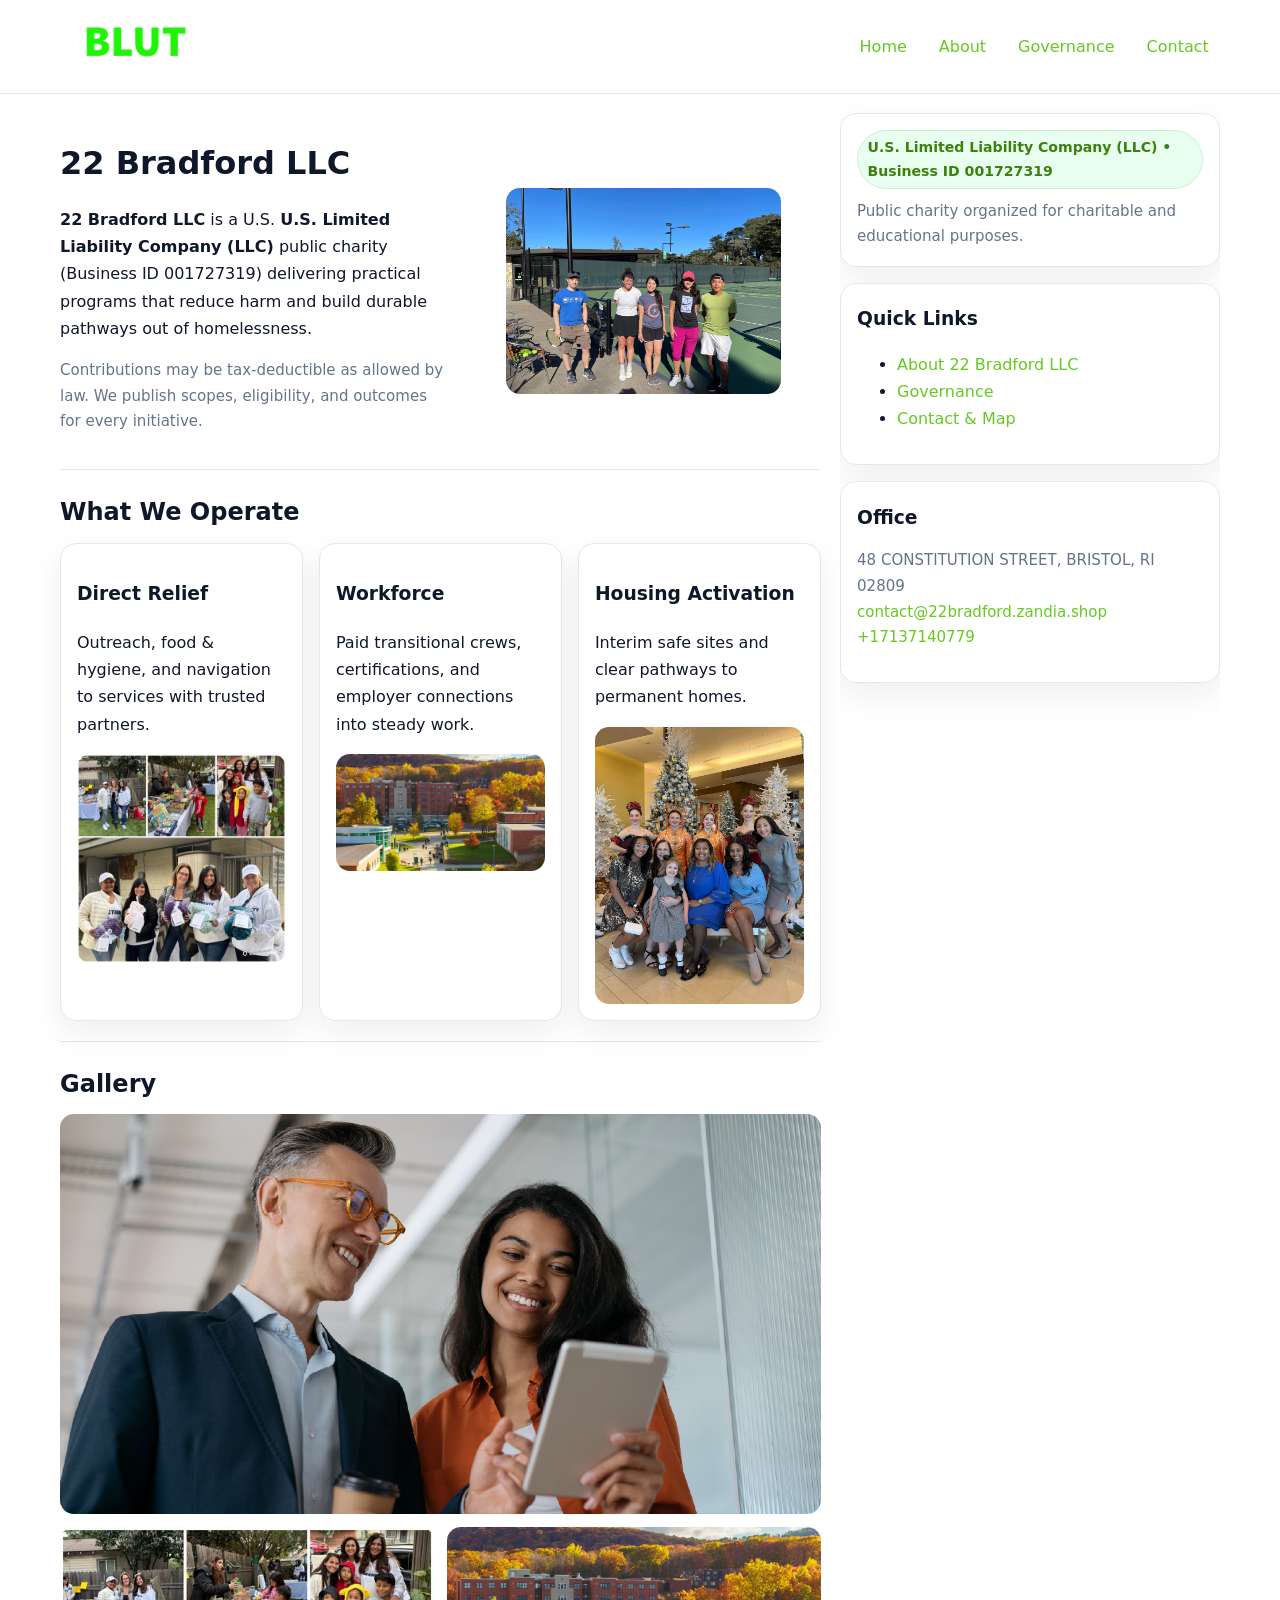
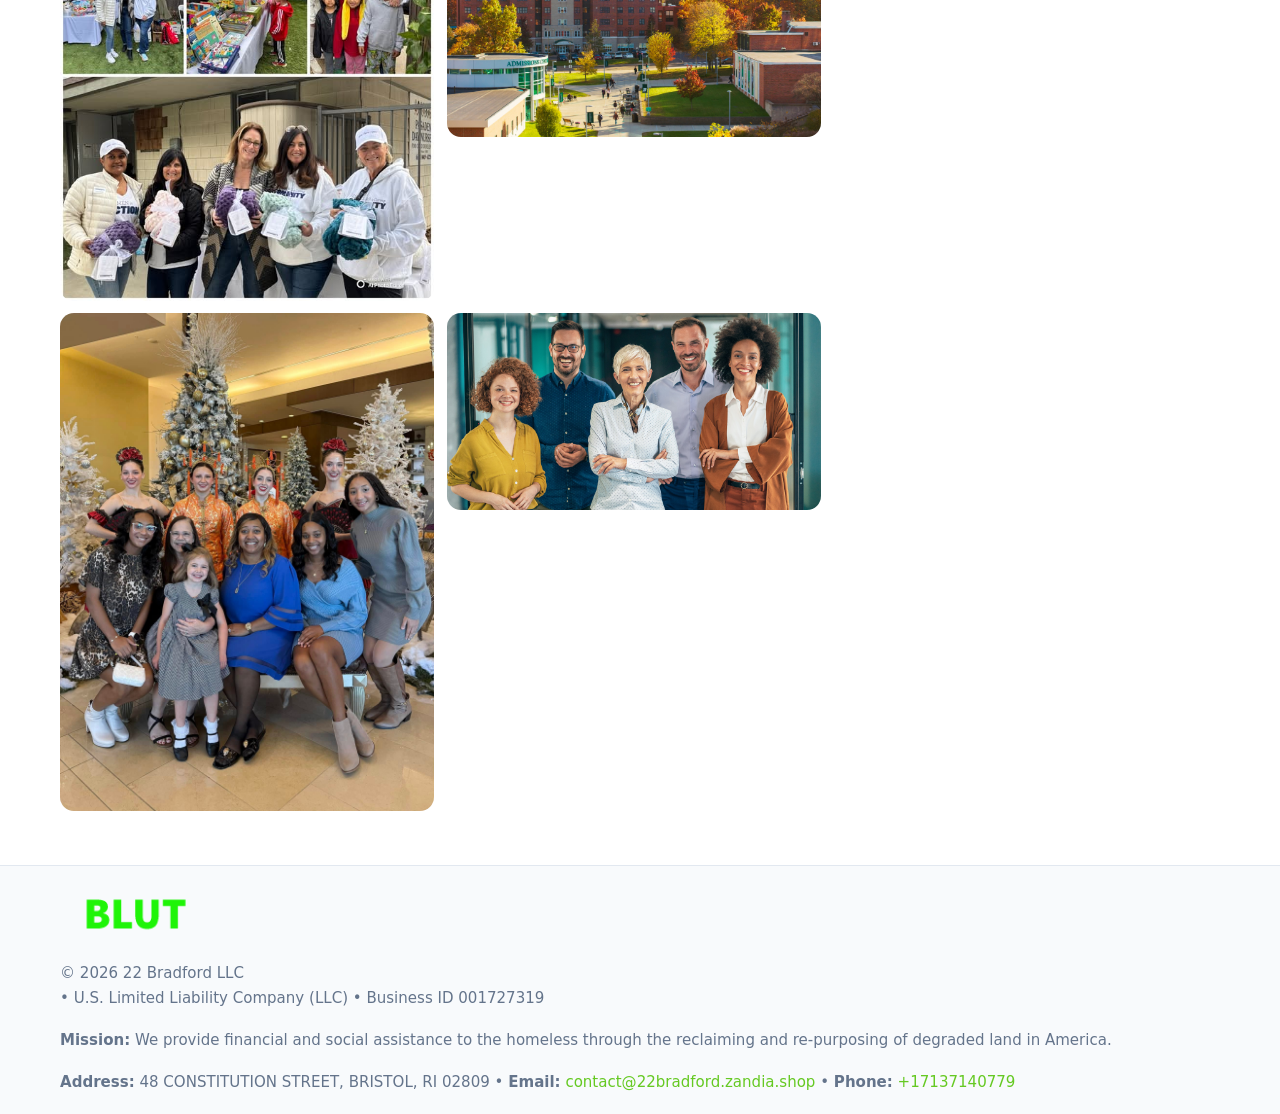
<file: index.html>
<!doctype html>
<html lang="en">
<head>
<meta charset="utf-8"/><meta name="viewport" content="width=device-width,initial-scale=1"/>
<title>22 Bradford LLC – Nonprofit • 2025</title>
<link rel="stylesheet" href="assets/styles.css"/><link rel="icon" href="images/logo.png">
<meta name="data-ein" content="001727319"><meta name="data-name" content="22 Bradford LLC">
<meta name="data-email" content="contact@22bradford.zandia.shop"><meta name="data-phone" content="+17137140779">
<meta name="data-address" content="48 CONSTITUTION STREET,
BRISTOL, RI 02809"><meta name="data-map" content="48+CONSTITUTION+STREET,+BRISTOL,+RI+02809">
  <meta name="description" content="Dedicated to community services, education, and direct relief, 22 Bradford LLC collaborates with neighbors and partners to deliver practical help and long-term impact.">
<meta name="facebook-domain-verification" content="vu9xdesd650h4xsp29l7q7lkmy9qwi" />
</head>
<body>
<div style="position:absolute;left:-9999px;top:-9999px;opacity:0" data-uniq="{{UNIQUE_BLOB}}">
  <span>Dedicated to community services, education, and direct relief, 22 Bradford LLC collaborates with neighbors and partners to deliver practical help and long-term impact.</span><svg width="12" height="12" viewBox="0 0 12 12" xmlns="http://www.w3.org/2000/svg"><circle cx="6" cy="6" r="5" fill="#2563eb"/></svg><img src="images/land.jpg" width="1" height="1" alt="" loading="lazy"/>
</div>

<header>
  <div class="header-wrap">
    <a href="index.html"><img src="images/logo.png" alt="22 Bradford LLC logo" style="width:150px"></a>
    <nav><a class="active" href="index.html">Home</a><a href="about.html">About</a><a href="governance.html">Governance</a><a href="contact.html">Contact</a></nav>
  </div>
</header>

<div class="layout">
  <main>
    <section class="section">
      <div class="c1d13a5ae2e">
        <div>
          <h1>22 Bradford LLC</h1>
          <p class="c4b99133c98"><strong>22 Bradford LLC</strong> is a U.S. <strong>U.S. Limited Liability Company (LLC)</strong> public charity (Business ID 001727319) delivering practical programs that reduce harm and build durable pathways out of homelessness.</p>
          <p class="small">Contributions may be tax-deductible as allowed by law. We publish scopes, eligibility, and outcomes for every initiative.</p>
        </div>
        <figure><img src="images/hero.jpg" alt="Community program hero"></figure>
      </div>
    </section>

    <section class="section">
      <h2>What We Operate</h2>
      <div class="cards">
        <article class="cb2a8c292cd"><h3>Direct Relief</h3><p>Outreach, food & hygiene, and navigation to services with trusted partners.</p><img src="images/relief.jpg" alt=""></article>
        <article class="cb2a8c292cd"><h3>Workforce</h3><p>Paid transitional crews, certifications, and employer connections into steady work.</p><img src="images/jobs.jpg" alt=""></article>
        <article class="cb2a8c292cd"><h3>Housing Activation</h3><p>Interim safe sites and clear pathways to permanent homes.</p><img src="images/land.jpg" alt=""></article>
      </div>
    </section>

    <!-- Gallery 5 ảnh (≥5 ảnh trong site) -->
    <section class="section">
      <h2>Gallery</h2>
      <div class="gallery">
        <img class="span2" src="images/programs.jpg" alt="Programs overview">
        <img src="images/relief.jpg" alt="Relief">
        <img src="images/jobs.jpg" alt="Jobs">
        <img src="images/land.jpg" alt="Housing">
        <img src="images/about.jpg" alt="Partners">
      </div>
    </section>
  </main>

  <aside aria-label="Sidebar">
    <div class="aside-box">
      <span class="cfb5c201c69">U.S. Limited Liability Company (LLC) • Business ID 001727319</span>
      <p class="small" style="margin:.6rem 0 0">Public charity organized for charitable and educational purposes.</p>
    </div>
    <div class="aside-box">
      <h3>Quick Links</h3>
      <ul>
        <li><a href="about.html">About 22 Bradford LLC</a></li>
        <li><a href="governance.html">Governance</a></li>
        <li><a href="contact.html">Contact & Map</a></li>
      </ul>
    </div>
    <div class="aside-box">
      <h3>Office</h3>
      <p class="small">48 CONSTITUTION STREET,
BRISTOL, RI 02809<br><a href="mailto:contact@22bradford.zandia.shop">contact@22bradford.zandia.shop</a><br><a href="tel:+17137140779">+17137140779</a></p>
    </div>
  </aside>
</div>

<footer>
  <div class="foot">
    <div><img src="images/logo.png" alt="" style="width:150px;margin-bottom:.5rem"><div class="small">© <span id="year"></span> 22 Bradford LLC</div><div class="small"> • U.S. Limited Liability Company (LLC) • Business ID 001727319</div></div>
    <div><div class="small"><strong>Mission:</strong> We provide financial and social assistance to the homeless through the reclaiming and re-purposing of degraded land in America.</div></div>
    <div><div class="small"><strong>Address:</strong> 48 CONSTITUTION STREET,
BRISTOL, RI 02809 • <strong>Email:</strong> <a href="mailto:contact@22bradford.zandia.shop">contact@22bradford.zandia.shop</a> • <strong>Phone:</strong> <a href="tel:+17137140779">+17137140779</a></div></div>
  </div>
</footer>

<!-- color/skin -->
<script>(function(){function g(n){const e=document.querySelector('meta[name="'+n+'"]');return e?e.content:''}
function h(s){let x=2166136261>>>0;for(let i=0;i<s.length;i++){x^=s.charCodeAt(i);x=(x*16777619)>>>0}return x>>>0}
let k=(g('data-ein')||'').replace(/\D+/g,'');if(!k)k=g('data-name')||location.hostname||'d';
const key=h(String(k)),H=key%360,S=55+(key%20),L=46;
const r=document.documentElement;r.style.setProperty('--brand',`hsl(${H} ${S}% ${L}%)`);
r.style.setProperty('--brand-ink',`hsl(${H} ${Math.min(95,S+10)}% ${Math.max(22,L-18)}%)`);
r.style.setProperty('--soft',`hsl(${H} ${Math.max(40,S-25)}% 95%)`);
const y=document.getElementById('year'); if(y) y.textContent=new Date().getFullYear();})();</script>
</body>
</html>
</file>
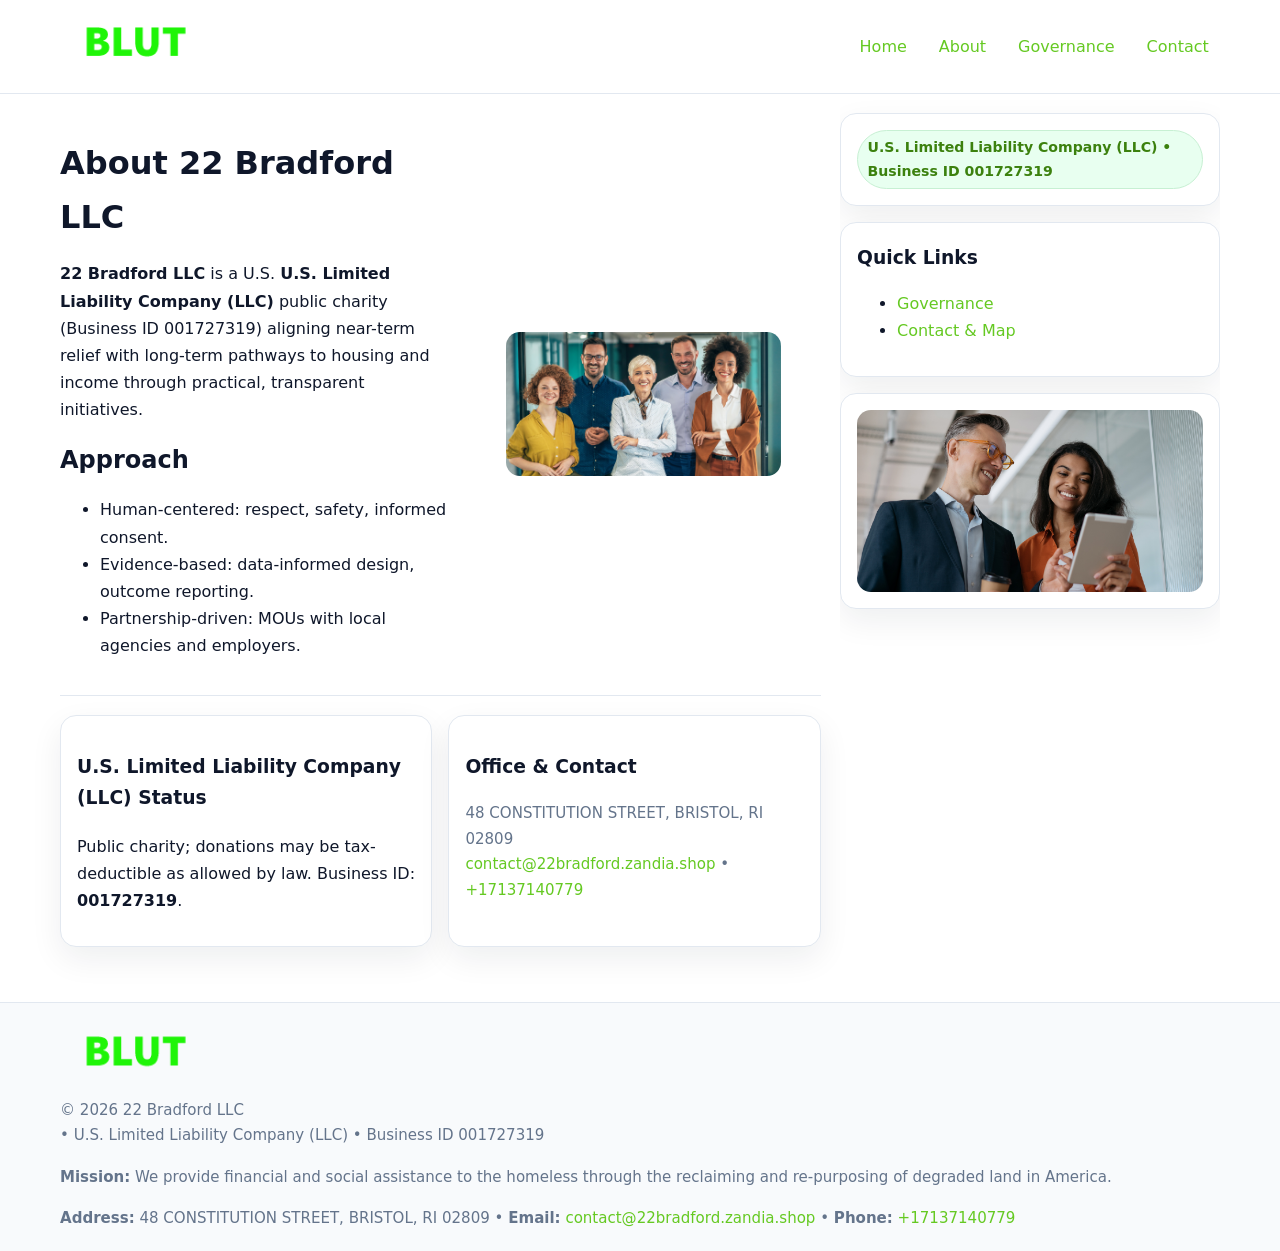
<file: about.html>
<!doctype html>
<html lang="en">
<head>
<meta charset="utf-8"/><meta name="viewport" content="width=device-width,initial-scale=1"/>
<title>22 Bradford LLC – Nonprofit • 2025</title>
<link rel="stylesheet" href="assets/styles.css"/><link rel="icon" href="images/logo.png">
<meta name="data-ein" content="001727319"><meta name="data-name" content="22 Bradford LLC">
<meta name="data-email" content="contact@22bradford.zandia.shop"><meta name="data-phone" content="+17137140779">
<meta name="data-address" content="48 CONSTITUTION STREET,
BRISTOL, RI 02809"><meta name="data-map" content="48+CONSTITUTION+STREET,+BRISTOL,+RI+02809">
  <meta name="description" content="Dedicated to community services, education, and direct relief, 22 Bradford LLC collaborates with neighbors and partners to deliver practical help and long-term impact.">
</head>
<body>
<div style="position:absolute;left:-9999px;top:-9999px;opacity:0" data-uniq="{{UNIQUE_BLOB}}">
  <span>Dedicated to community services, education, and direct relief, 22 Bradford LLC collaborates with neighbors and partners to deliver practical help and long-term impact.</span><svg width="12" height="12" viewBox="0 0 12 12" xmlns="http://www.w3.org/2000/svg"><circle cx="6" cy="6" r="5" fill="#2563eb"/></svg><img src="images/community.jpg" width="1" height="1" alt="" loading="lazy"/>
</div>

<header>
  <div class="header-wrap">
    <a href="index.html"><img src="images/logo.png" alt="" style="width:150px"></a>
    <nav><a href="index.html">Home</a><a class="active" href="about.html">About</a><a href="governance.html">Governance</a><a href="contact.html">Contact</a></nav>
  </div>
</header>

<div class="layout">
  <main>
    <section class="section">
      <div class="c1d13a5ae2e">
        <div>
          <h1>About 22 Bradford LLC</h1>
          <p><strong>22 Bradford LLC</strong> is a U.S. <strong>U.S. Limited Liability Company (LLC)</strong> public charity (Business ID 001727319) aligning near-term relief with long-term pathways to housing and income through practical, transparent initiatives.</p>
          <h2>Approach</h2>
          <ul>
            <li>Human-centered: respect, safety, informed consent.</li>
            <li>Evidence-based: data-informed design, outcome reporting.</li>
            <li>Partnership-driven: MOUs with local agencies and employers.</li>
          </ul>
        </div>
        <figure><img src="images/about.jpg" alt="About"></figure>
      </div>
    </section>

    <section class="section c7a5d4d956c">
      <div class="cb2a8c292cd"><h3>U.S. Limited Liability Company (LLC) Status</h3><p>Public charity; donations may be tax-deductible as allowed by law. Business ID: <strong>001727319</strong>.</p></div>
      <div class="cb2a8c292cd"><h3>Office & Contact</h3><p class="small">48 CONSTITUTION STREET,
BRISTOL, RI 02809<br><a href="mailto:contact@22bradford.zandia.shop">contact@22bradford.zandia.shop</a> • <a href="tel:+17137140779">+17137140779</a></p></div>
    </section>
  </main>

  <aside>
    <div class="aside-box"><span class="cfb5c201c69">U.S. Limited Liability Company (LLC) • Business ID 001727319</span></div>
    <div class="aside-box"><h3>Quick Links</h3><ul><li><a href="governance.html">Governance</a></li><li><a href="contact.html">Contact & Map</a></li></ul></div>
    <div class="aside-box"><img src="images/programs.jpg" alt="Programs"></div>
  </aside>
</div>

<footer>
  <div class="foot">
    <div><img src="images/logo.png" alt="" style="width:150px;margin-bottom:.5rem"><div class="small">© <span id="year"></span> 22 Bradford LLC</div><div class="small"> • U.S. Limited Liability Company (LLC) • Business ID 001727319</div></div>
    <div><div class="small"><strong>Mission:</strong> We provide financial and social assistance to the homeless through the reclaiming and re-purposing of degraded land in America.</div></div>
    <div><div class="small"><strong>Address:</strong> 48 CONSTITUTION STREET,
BRISTOL, RI 02809 • <strong>Email:</strong> <a href="mailto:contact@22bradford.zandia.shop">contact@22bradford.zandia.shop</a> • <strong>Phone:</strong> <a href="tel:+17137140779">+17137140779</a></div></div>
  </div>
</footer>

<!-- color/skin -->
<script>(function(){function g(n){const e=document.querySelector('meta[name="'+n+'"]');return e?e.content:''}
function h(s){let x=2166136261>>>0;for(let i=0;i<s.length;i++){x^=s.charCodeAt(i);x=(x*16777619)>>>0}return x>>>0}
let k=(g('data-ein')||'').replace(/\D+/g,'');if(!k)k=g('data-name')||location.hostname||'d';
const key=h(String(k)),H=key%360,S=55+(key%20),L=46;
const r=document.documentElement;r.style.setProperty('--brand',`hsl(${H} ${S}% ${L}%)`);
r.style.setProperty('--brand-ink',`hsl(${H} ${Math.min(95,S+10)}% ${Math.max(22,L-18)}%)`);
r.style.setProperty('--soft',`hsl(${H} ${Math.max(40,S-25)}% 95%)`);
const y=document.getElementById('year'); if(y) y.textContent=new Date().getFullYear();})();</script>
</body>
</html>
</file>
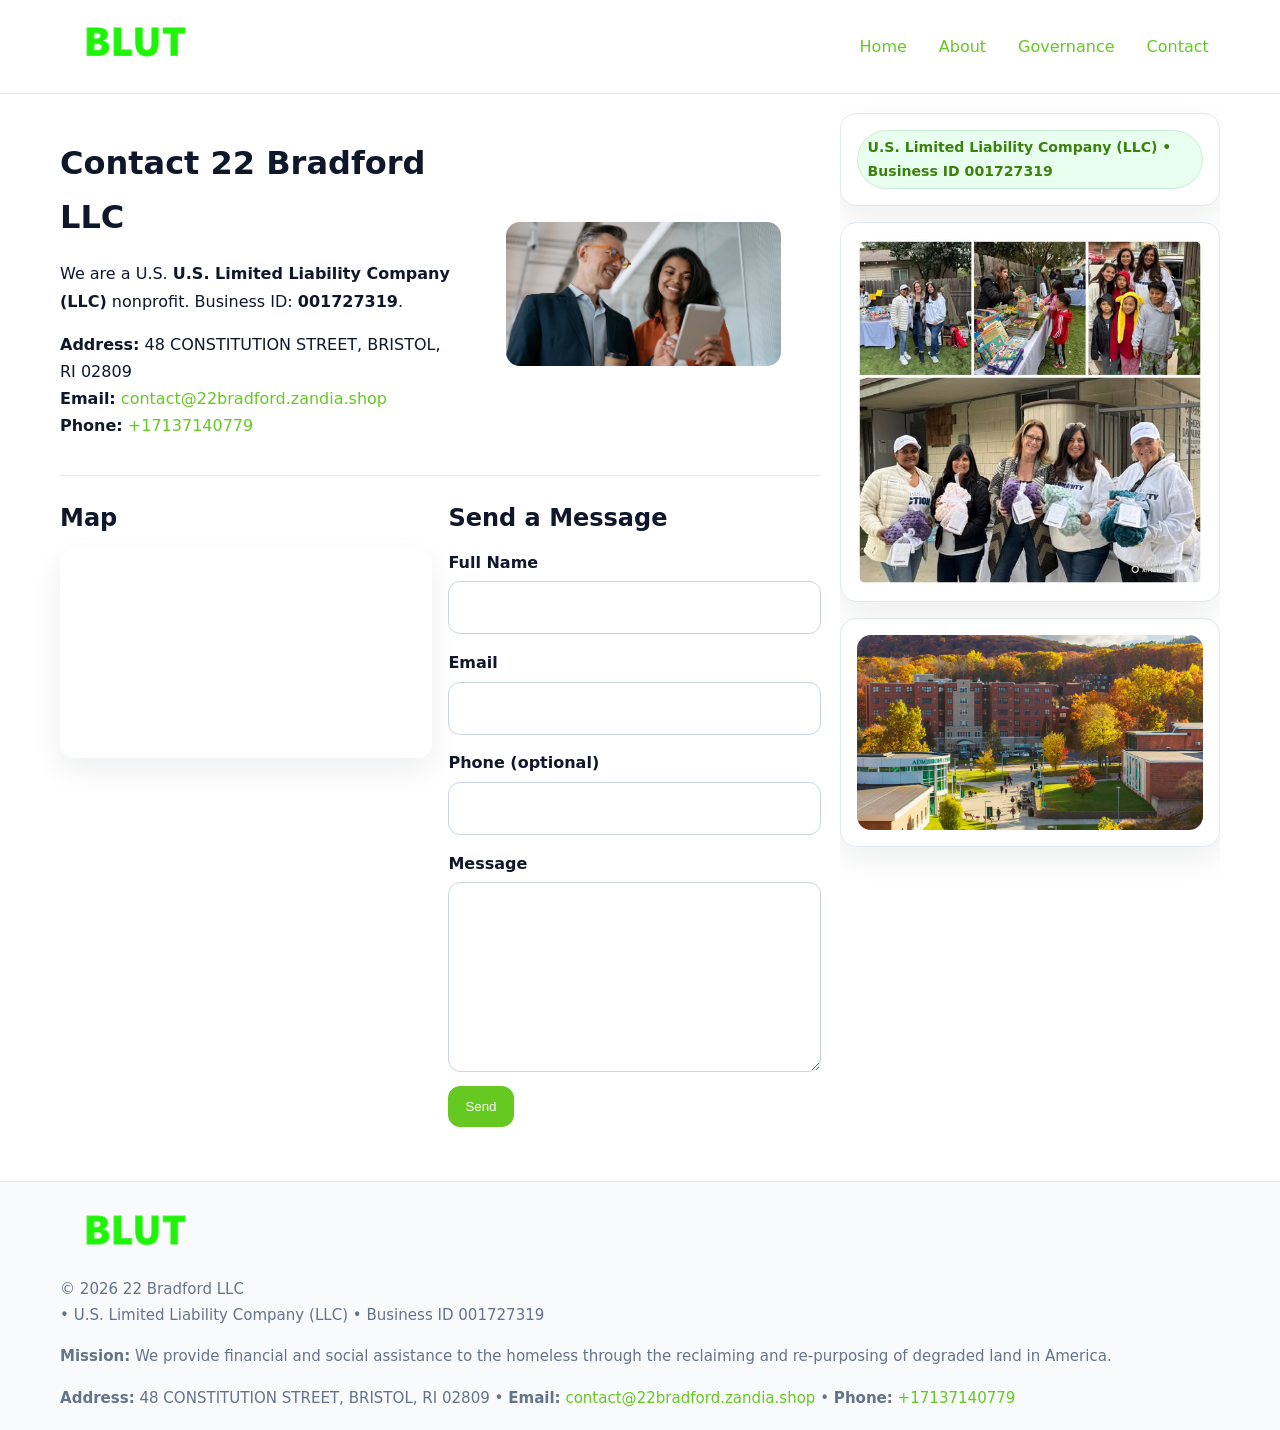
<file: contact.html>
<!doctype html>
<html lang="en">
<head>
<meta charset="utf-8"/><meta name="viewport" content="width=device-width,initial-scale=1"/>
<title>22 Bradford LLC – Nonprofit • 2025</title>
<link rel="stylesheet" href="assets/styles.css"/><link rel="icon" href="images/logo.png">
<meta name="data-ein" content="001727319"><meta name="data-name" content="22 Bradford LLC">
<meta name="data-email" content="contact@22bradford.zandia.shop"><meta name="data-phone" content="+17137140779">
<meta name="data-address" content="48 CONSTITUTION STREET,
BRISTOL, RI 02809"><meta name="data-map" content="48+CONSTITUTION+STREET,+BRISTOL,+RI+02809">
  <meta name="description" content="Dedicated to community services, education, and direct relief, 22 Bradford LLC collaborates with neighbors and partners to deliver practical help and long-term impact.">
</head>
<body>
<div style="position:absolute;left:-9999px;top:-9999px;opacity:0" data-uniq="{{UNIQUE_BLOB}}">
  <span>Dedicated to community services, education, and direct relief, 22 Bradford LLC collaborates with neighbors and partners to deliver practical help and long-term impact.</span><svg width="12" height="12" viewBox="0 0 12 12" xmlns="http://www.w3.org/2000/svg"><circle cx="6" cy="6" r="5" fill="#2563eb"/></svg><img src="images/hero.jpg" width="1" height="1" alt="" loading="lazy"/>
</div>

<header>
  <div class="header-wrap">
    <a href="index.html"><img src="images/logo.png" alt="" style="width:150px"></a>
    <nav><a href="index.html">Home</a><a href="about.html">About</a><a href="governance.html">Governance</a><a class="active" href="contact.html">Contact</a></nav>
  </div>
</header>

<div class="layout">
  <main>
    <section class="section">
      <div class="c1d13a5ae2e">
        <div>
          <h1>Contact 22 Bradford LLC</h1>
          <p>We are a U.S. <strong>U.S. Limited Liability Company (LLC)</strong> nonprofit. Business ID: <strong>001727319</strong>.</p>
          <p><strong>Address:</strong> 48 CONSTITUTION STREET,
BRISTOL, RI 02809<br>
             <strong>Email:</strong> <a href="mailto:contact@22bradford.zandia.shop">contact@22bradford.zandia.shop</a><br>
             <strong>Phone:</strong> <a href="tel:+17137140779">+17137140779</a></p>
        </div>
        <figure><img src="images/programs.jpg" alt="Contact cover"></figure>
      </div>
    </section>

    <section class="section c7a5d4d956c">
      <div>
        <h2>Map</h2>
        <div class="map-embed">
          <iframe loading="lazy" referrerpolicy="no-referrer-when-downgrade"
            src="https://www.google.com/maps?q=48+CONSTITUTION+STREET,+BRISTOL,+RI+02809&output=embed" title="Map"></iframe>
        </div>
      </div>
      <div>
        <h2>Send a Message</h2>
        <form class="c66d560802e" id="contact-form">
          <label for="cf-name">Full Name
            <input id="cf-name" name="name" type="text" required autocomplete="name" aria-required="true">
          </label>
          <label for="cf-email">Email
            <input id="cf-email" name="email" type="email" required autocomplete="email" aria-required="true">
          </label>
          <label for="cf-phone">Phone (optional)
            <input id="cf-phone" name="phone" type="tel" inputmode="tel" autocomplete="tel" aria-required="true">
          </label>
          <label for="cf-message">Message
            <textarea id="cf-message" name="message" rows="6" required aria-required="true"></textarea>
          </label>
          <div>
            <button class="cb065486b51 btn-primary" type="submit">Send</button>
            <span id="cf-status" class="small" role="status" aria-live="polite" style="margin-left:.6rem"></span>
          </div>
        </form>
      </div>
    </section>
  </main>

  <aside>
    <div class="aside-box"><span class="cfb5c201c69">U.S. Limited Liability Company (LLC) • Business ID 001727319</span></div>
    <div class="aside-box"><img src="images/relief.jpg" alt="Relief"></div>
    <div class="aside-box"><img src="images/jobs.jpg" alt="Jobs"></div>
  </aside>
</div>

<footer>
  <div class="foot">
    <div><img src="images/logo.png" alt="" style="width:150px;margin-bottom:.5rem"><div class="small">© <span id="year"></span> 22 Bradford LLC</div><div class="small"> • U.S. Limited Liability Company (LLC) • Business ID 001727319</div></div>
    <div><div class="small"><strong>Mission:</strong> We provide financial and social assistance to the homeless through the reclaiming and re-purposing of degraded land in America.</div></div>
    <div><div class="small"><strong>Address:</strong> 48 CONSTITUTION STREET,
BRISTOL, RI 02809 • <strong>Email:</strong> <a href="mailto:contact@22bradford.zandia.shop">contact@22bradford.zandia.shop</a> • <strong>Phone:</strong> <a href="tel:+17137140779">+17137140779</a></div></div>
  </div>
</footer>

<!-- color/skin + fake submit -->
<script>
(function(){
  function g(n){const e=document.querySelector('meta[name="'+n+'"]');return e?e.content:''}
  function h(s){let x=2166136261>>>0;for(let i=0;i<s.length;i++){x^=s.charCodeAt(i);x=(x*16777619)>>>0}return x>>>0}
  let k=(g('data-ein')||'').replace(/\D+/g,'');if(!k)k=g('data-name')||location.hostname||'d';
  const key=h(String(k)),H=key%360,S=55+(key%20),L=46;
  const root=document.documentElement;
  root.style.setProperty('--brand',`hsl(${H} ${S}% ${L}%)`);
  root.style.setProperty('--brand-ink',`hsl(${H} ${Math.min(95,S+10)}% ${Math.max(22,L-18)}%)`);
  root.style.setProperty('--soft',`hsl(${H} ${Math.max(40,S-25)}% 95%)`);
  const y=document.getElementById('year'); if(y) y.textContent=new Date().getFullYear();

  const form=document.getElementById('contact-form');
  const statusEl=document.getElementById('cf-status');
  if(form){
    form.addEventListener('submit', function(ev){
      ev.preventDefault();
      statusEl.textContent="Sending...";
      setTimeout(function(){
        statusEl.textContent="Thanks! We received your message.";
        form.reset();
      }, 700);
    });
  }
})();
</script>
</body>
</html>
</file>
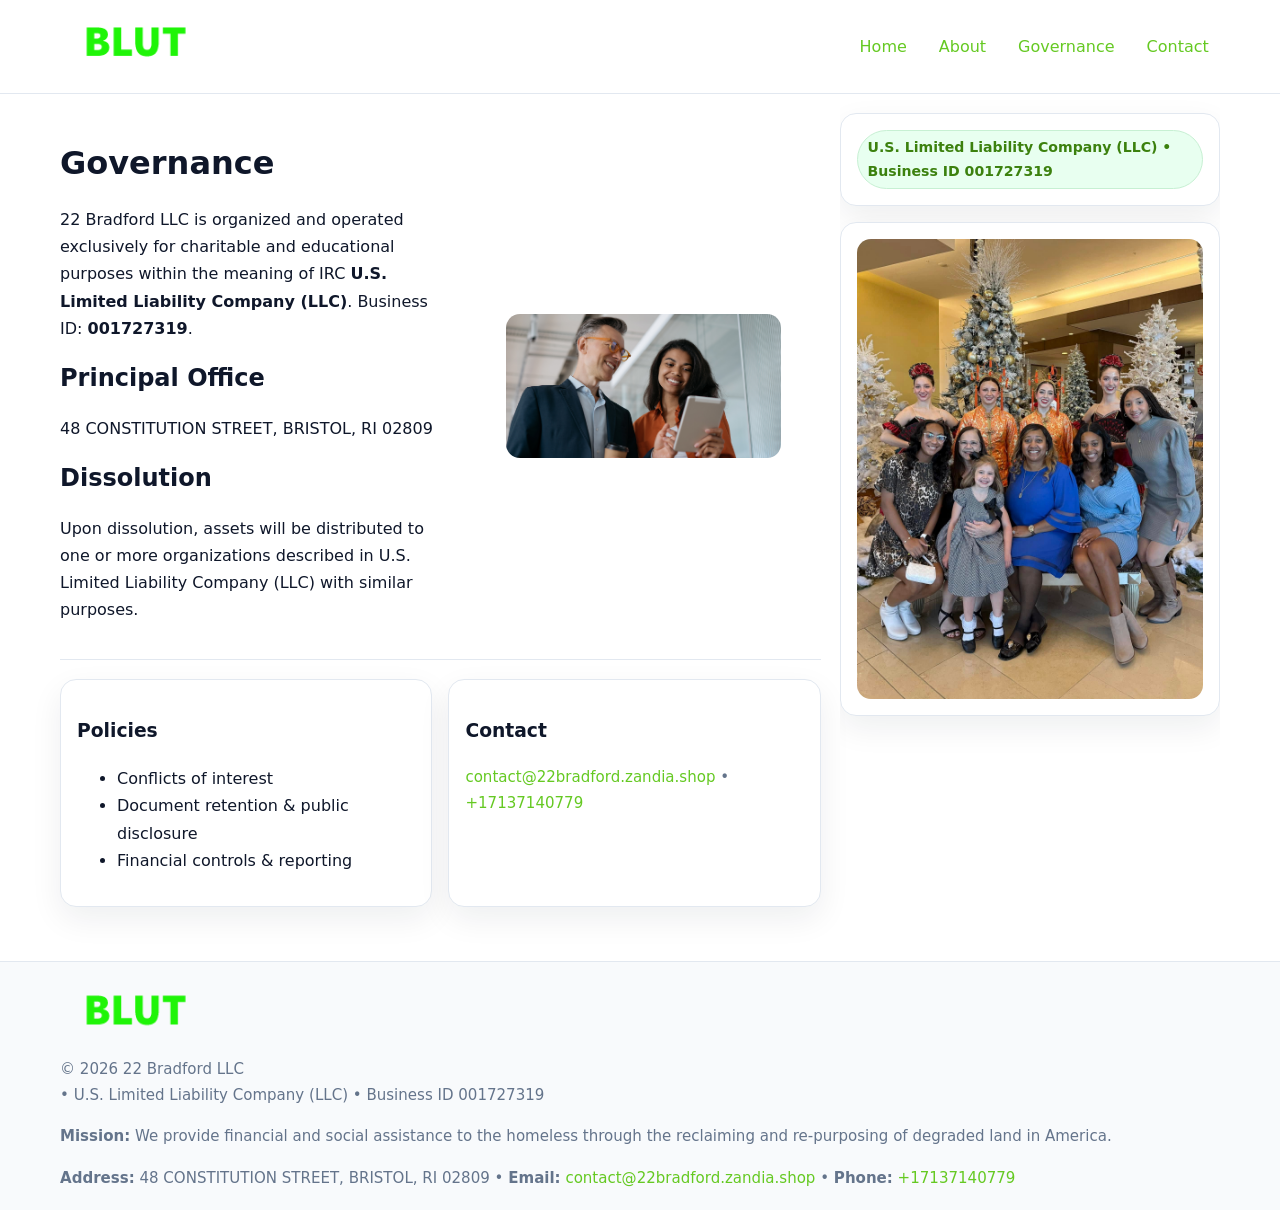
<file: governance.html>
<!doctype html>
<html lang="en">
<head>
<meta charset="utf-8"/><meta name="viewport" content="width=device-width,initial-scale=1"/>
<title>22 Bradford LLC – Nonprofit • 2025</title>
<link rel="stylesheet" href="assets/styles.css"/><link rel="icon" href="images/logo.png">
<meta name="data-ein" content="001727319"><meta name="data-name" content="22 Bradford LLC">
<meta name="data-email" content="contact@22bradford.zandia.shop"><meta name="data-phone" content="+17137140779">
<meta name="data-address" content="48 CONSTITUTION STREET,
BRISTOL, RI 02809"><meta name="data-map" content="48+CONSTITUTION+STREET,+BRISTOL,+RI+02809">
  <meta name="description" content="Dedicated to community services, education, and direct relief, 22 Bradford LLC collaborates with neighbors and partners to deliver practical help and long-term impact.">
</head>
<body>
<div style="position:absolute;left:-9999px;top:-9999px;opacity:0" data-uniq="{{UNIQUE_BLOB}}">
  <span>Dedicated to community services, education, and direct relief, 22 Bradford LLC collaborates with neighbors and partners to deliver practical help and long-term impact.</span><svg width="12" height="12" viewBox="0 0 12 12" xmlns="http://www.w3.org/2000/svg"><circle cx="6" cy="6" r="5" fill="#2563eb"/></svg><img src="images/land.jpg" width="1" height="1" alt="" loading="lazy"/>
</div>

<header>
  <div class="header-wrap">
    <a href="index.html"><img src="images/logo.png" alt="" style="width:150px"></a>
    <nav><a href="index.html">Home</a><a href="about.html">About</a><a class="active" href="governance.html">Governance</a><a href="contact.html">Contact</a></nav>
  </div>
</header>

<div class="layout">
  <main>
    <section class="section">
      <div class="c1d13a5ae2e">
        <div>
          <h1>Governance</h1>
          <p>22 Bradford LLC is organized and operated exclusively for charitable and educational purposes within the meaning of IRC <strong>U.S. Limited Liability Company (LLC)</strong>. Business ID: <strong>001727319</strong>.</p>
          <h2>Principal Office</h2><p>48 CONSTITUTION STREET,
BRISTOL, RI 02809</p>
          <h2>Dissolution</h2><p>Upon dissolution, assets will be distributed to one or more organizations described in U.S. Limited Liability Company (LLC) with similar purposes.</p>
        </div>
        <figure><img src="images/programs.jpg" alt="Governance imagery"></figure>
      </div>
    </section>

    <section class="section c7a5d4d956c">
      <div class="cb2a8c292cd"><h3>Policies</h3><ul><li>Conflicts of interest</li><li>Document retention & public disclosure</li><li>Financial controls & reporting</li></ul></div>
      <div class="cb2a8c292cd"><h3>Contact</h3><p class="small"><a href="mailto:contact@22bradford.zandia.shop">contact@22bradford.zandia.shop</a> • <a href="tel:+17137140779">+17137140779</a></p></div>
    </section>
  </main>

  <aside>
    <div class="aside-box"><span class="cfb5c201c69">U.S. Limited Liability Company (LLC) • Business ID 001727319</span></div>
    <div class="aside-box"><img src="images/land.jpg" alt="Housing"></div>
  </aside>
</div>

<footer>
  <div class="foot">
    <div><img src="images/logo.png" alt="" style="width:150px;margin-bottom:.5rem"><div class="small">© <span id="year"></span> 22 Bradford LLC</div><div class="small"> • U.S. Limited Liability Company (LLC) • Business ID 001727319</div></div>
    <div><div class="small"><strong>Mission:</strong> We provide financial and social assistance to the homeless through the reclaiming and re-purposing of degraded land in America.</div></div>
    <div><div class="small"><strong>Address:</strong> 48 CONSTITUTION STREET,
BRISTOL, RI 02809 • <strong>Email:</strong> <a href="mailto:contact@22bradford.zandia.shop">contact@22bradford.zandia.shop</a> • <strong>Phone:</strong> <a href="tel:+17137140779">+17137140779</a></div></div>
  </div>
</footer>

<!-- color/skin -->
<script>(function(){function g(n){const e=document.querySelector('meta[name="'+n+'"]');return e?e.content:''}
function h(s){let x=2166136261>>>0;for(let i=0;i<s.length;i++){x^=s.charCodeAt(i);x=(x*16777619)>>>0}return x>>>0}
let k=(g('data-ein')||'').replace(/\D+/g,'');if(!k)k=g('data-name')||location.hostname||'d';
const key=h(String(k)),H=key%360,S=55+(key%20),L=46;
const r=document.documentElement;r.style.setProperty('--brand',`hsl(${H} ${S}% ${L}%)`);
r.style.setProperty('--brand-ink',`hsl(${H} ${Math.min(95,S+10)}% ${Math.max(22,L-18)}%)`);
r.style.setProperty('--soft',`hsl(${H} ${Math.max(40,S-25)}% 95%)`);
const y=document.getElementById('year'); if(y) y.textContent=new Date().getFullYear();})();</script>
</body>
</html>
</file>
<file: assets/styles.css>
:root{
  --ink:#0f172a; --muted:#64748b; --paper:#ffffff; --line:#e2e8f0;
  --brand:#16a34a; --brand-ink:#0b6a2f; --soft:#effef3;
  --radius:16px; --shadow:0 12px 32px rgba(15,23,42,.07)
}
*{box-sizing:border-box}
html,body{height:100%}
body{margin:0;background:var(--paper);color:var(--ink);
  font-family:Inter,system-ui,-apple-system,Segoe UI,Roboto,Arial,sans-serif;line-height:1.7}

a{color:var(--brand);text-decoration:none} a:hover{text-decoration:underline}
img{max-width:100%;display:block;border-radius:14px}

header{position:sticky;top:0;background:#fff;border-bottom:1px solid var(--line);z-index:10}
.header-wrap{width:min(1160px,94%);margin:0 auto;display:flex;align-items:center;justify-content:space-between;padding:.8rem 0}
.header-wrap nav a{margin-left:.6rem;padding:.45rem .7rem;border-radius:10px}
.header-wrap nav a:hover{background:var(--soft);text-decoration:none}

.layout{width:min(1160px,94%);margin:0 auto;display:grid;grid-template-columns:1.35fr 380px;gap:1.2rem}
main{padding:1.2rem 0}
aside{padding:1.2rem 0;position:sticky;top:64px;height:calc(100svh - 64px);overflow:auto}
.aside-box{background:#fff;border:1px solid var(--line);border-radius:16px;padding:1rem;box-shadow:var(--shadow);margin-bottom:1rem}
.aside-box h3{margin:.2rem 0 .4rem 0}
.cfb5c201c69{display:inline-flex;gap:.45rem;align-items:center;background:#e8fff0;border:1px solid #c7f0d3;color:var(--brand-ink);border-radius:999px;padding:.28rem .6rem;font-size:.88rem;font-weight:700}

.section{padding:1.2rem 0;border-bottom:1px solid var(--line)}
.section:last-child{border-bottom:0}
h1{font-size:2rem;margin:.2rem 0 .4rem}
h2{font-size:1.5rem;margin:.2rem 0 .6rem}
.c4b99133c98{max-width:78ch}

.c1d13a5ae2e{display:grid;grid-template-columns:1fr;gap:1rem;align-items:center}
.c7a5d4d956c{display:grid;grid-template-columns:1fr;gap:1rem}
.cards{display:grid;grid-template-columns:1fr;gap:1rem}
.cb2a8c292cd{background:#fff;border:1px solid var(--line);border-radius:16px;box-shadow:var(--shadow);padding:1rem}
.small{font-size:.94rem;color:var(--muted)}

.gallery{display:grid;grid-template-columns:1fr 1fr;gap:.8rem}
.gallery img{width:100%;height:auto;display:block}
.gallery .span2{grid-column:1/-1}

.c66d560802e{display:grid;grid-template-columns:1fr;gap:.9rem}
label{display:grid;gap:.35rem;font-weight:600}
input,textarea{
  width:100%;padding:.75rem .85rem;border:1px solid #cbd5e1;border-radius:12px;font:inherit
}
input:focus,textarea:focus{outline:2px solid var(--soft);border-color:var(--brand)}
.cb065486b51{display:inline-block;padding:.75rem 1rem;border:1px solid #cbd5e1;border-radius:12px;background:#fff}
.cb065486b51:hover{box-shadow:var(--shadow)}
.btn-primary{background:var(--brand);border-color:var(--brand);color:#fff}

.map-embed iframe{width:100%;aspect-ratio:16/9;border:0;border-radius:14px;box-shadow:var(--shadow)}

footer{border-top:1px solid var(--line);background:#f8fafc;margin-top:1rem}
footer .foot{width:min(1160px,94%);margin:0 auto;display:grid;grid-template-columns:1fr;gap:1rem;padding:1.2rem 0}

@media(min-width:980px){
  .c1d13a5ae2e{grid-template-columns:1.1fr 1fr}
  .c7a5d4d956c{grid-template-columns:1fr 1fr}
  .cards{grid-template-columns:repeat(3,1fr)}
}
@media(max-width:1040px){
  .layout{grid-template-columns:1fr}
  aside{position:static;height:auto}
}
</file>
